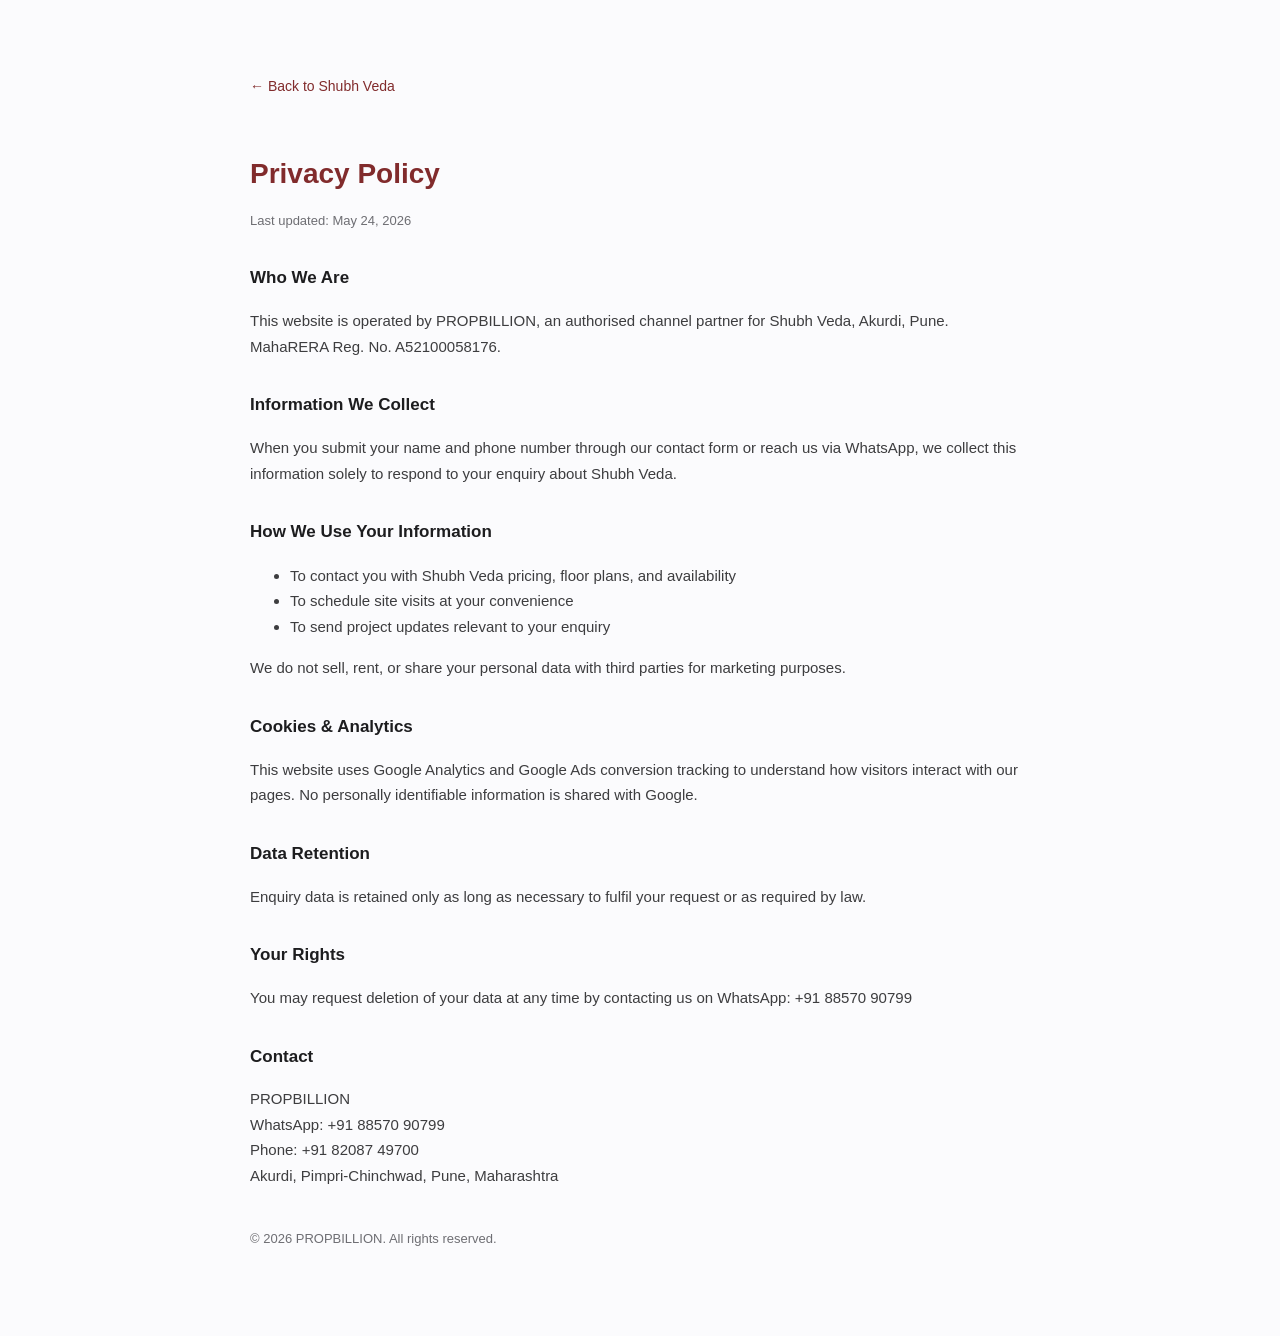
<file: privacy-policy.html>
<!DOCTYPE html>
<html lang="en">
<head>
<meta charset="UTF-8">
<meta name="viewport" content="width=device-width, initial-scale=1.0">
<title>Privacy Policy - Shubh Veda</title>
<style>
body{font-family:-apple-system,BlinkMacSystemFont,'Segoe UI',sans-serif;
max-width:780px;margin:48px auto;padding:24px;
color:#1d1d1f;line-height:1.7;background:#fbfbfd}
h1{color:#812B2C;font-size:28px;margin-bottom:8px}
h2{font-size:17px;margin-top:32px;color:#1d1d1f}
p,li{font-size:15px;color:#3d3d3f}
a{color:#812B2C}
.back{display:inline-block;margin-bottom:32px;
font-size:14px;color:#812B2C;text-decoration:none}
</style>
</head>
<body>
<a href="/" class="back">← Back to Shubh Veda</a>
<h1>Privacy Policy</h1>
<p style="color:#6e6e73;font-size:13px">Last updated: May 24, 2026</p>

<h2>Who We Are</h2>
<p>This website is operated by PROPBILLION, an authorised 
channel partner for Shubh Veda, Akurdi, Pune. 
MahaRERA Reg. No. A52100058176.</p>

<h2>Information We Collect</h2>
<p>When you submit your name and phone number through 
our contact form or reach us via WhatsApp, we collect 
this information solely to respond to your enquiry 
about Shubh Veda.</p>

<h2>How We Use Your Information</h2>
<ul>
<li>To contact you with Shubh Veda pricing, floor plans, 
and availability</li>
<li>To schedule site visits at your convenience</li>
<li>To send project updates relevant to your enquiry</li>
</ul>
<p>We do not sell, rent, or share your personal data 
with third parties for marketing purposes.</p>

<h2>Cookies & Analytics</h2>
<p>This website uses Google Analytics and Google Ads 
conversion tracking to understand how visitors 
interact with our pages. No personally identifiable 
information is shared with Google.</p>

<h2>Data Retention</h2>
<p>Enquiry data is retained only as long as necessary 
to fulfil your request or as required by law.</p>

<h2>Your Rights</h2>
<p>You may request deletion of your data at any time 
by contacting us on WhatsApp: +91 88570 90799</p>

<h2>Contact</h2>
<p>PROPBILLION<br>
WhatsApp: +91 88570 90799<br>
Phone: +91 82087 49700<br>
Akurdi, Pimpri-Chinchwad, Pune, Maharashtra</p>

<p style="margin-top:40px;font-size:13px;color:#6e6e73">
© 2026 PROPBILLION. All rights reserved.</p>
</body>
</html>
</file>
